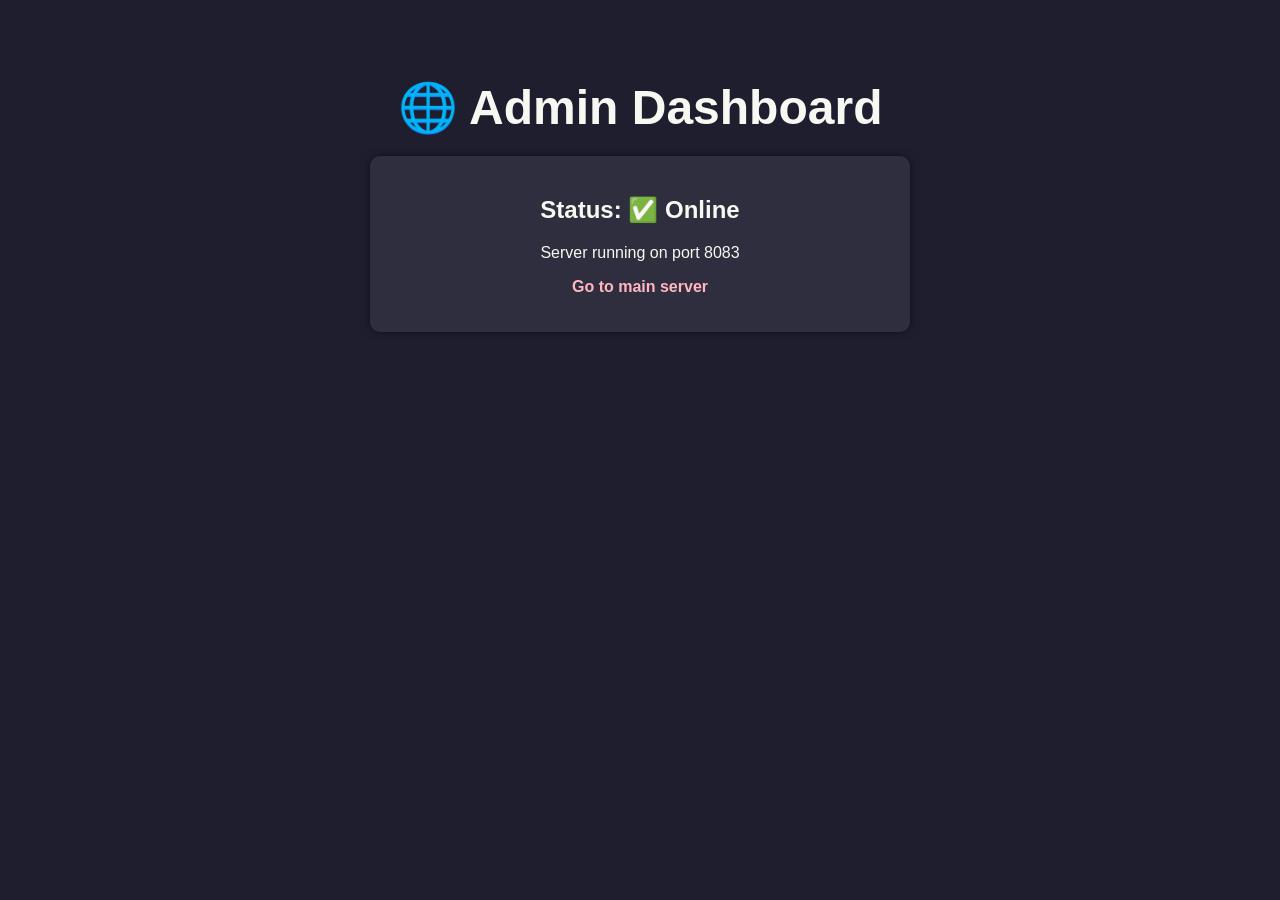
<file: www/dashboard.html>
<!DOCTYPE html>
<html lang="en">
<head>
	<meta charset="UTF-8">
	<title>Admin Dashboard</title>
	<style>
		body {
			background-color: #1e1e2f;
			color: #f8f8f2;
			font-family: 'Segoe UI', sans-serif;
			padding: 40px;
			text-align: center;
		}
		h1 {
			font-size: 3em;
			margin-bottom: 10px;
		}
		.card {
			background: #2e2e3e;
			padding: 20px;
			margin: 20px auto;
			border-radius: 10px;
			max-width: 500px;
			box-shadow: 0 0 10px rgba(0,0,0,0.5);
		}
		a {
			color: #ffb6c1; /* light pink */
			text-decoration: none;
			font-weight: bold;
		}
		a:hover {
			text-decoration: underline;
		}
	</style>
</head>
<body>
	<h1>🌐 Admin Dashboard</h1>
	<div class="card">
		<h2>Status: ✅ Online</h2>
		<p>Server running on port 8083</p>
		<p><a href="http://localhost:8081/">Go to main server</a></p>
	</div>
</body>
</html>
</file>
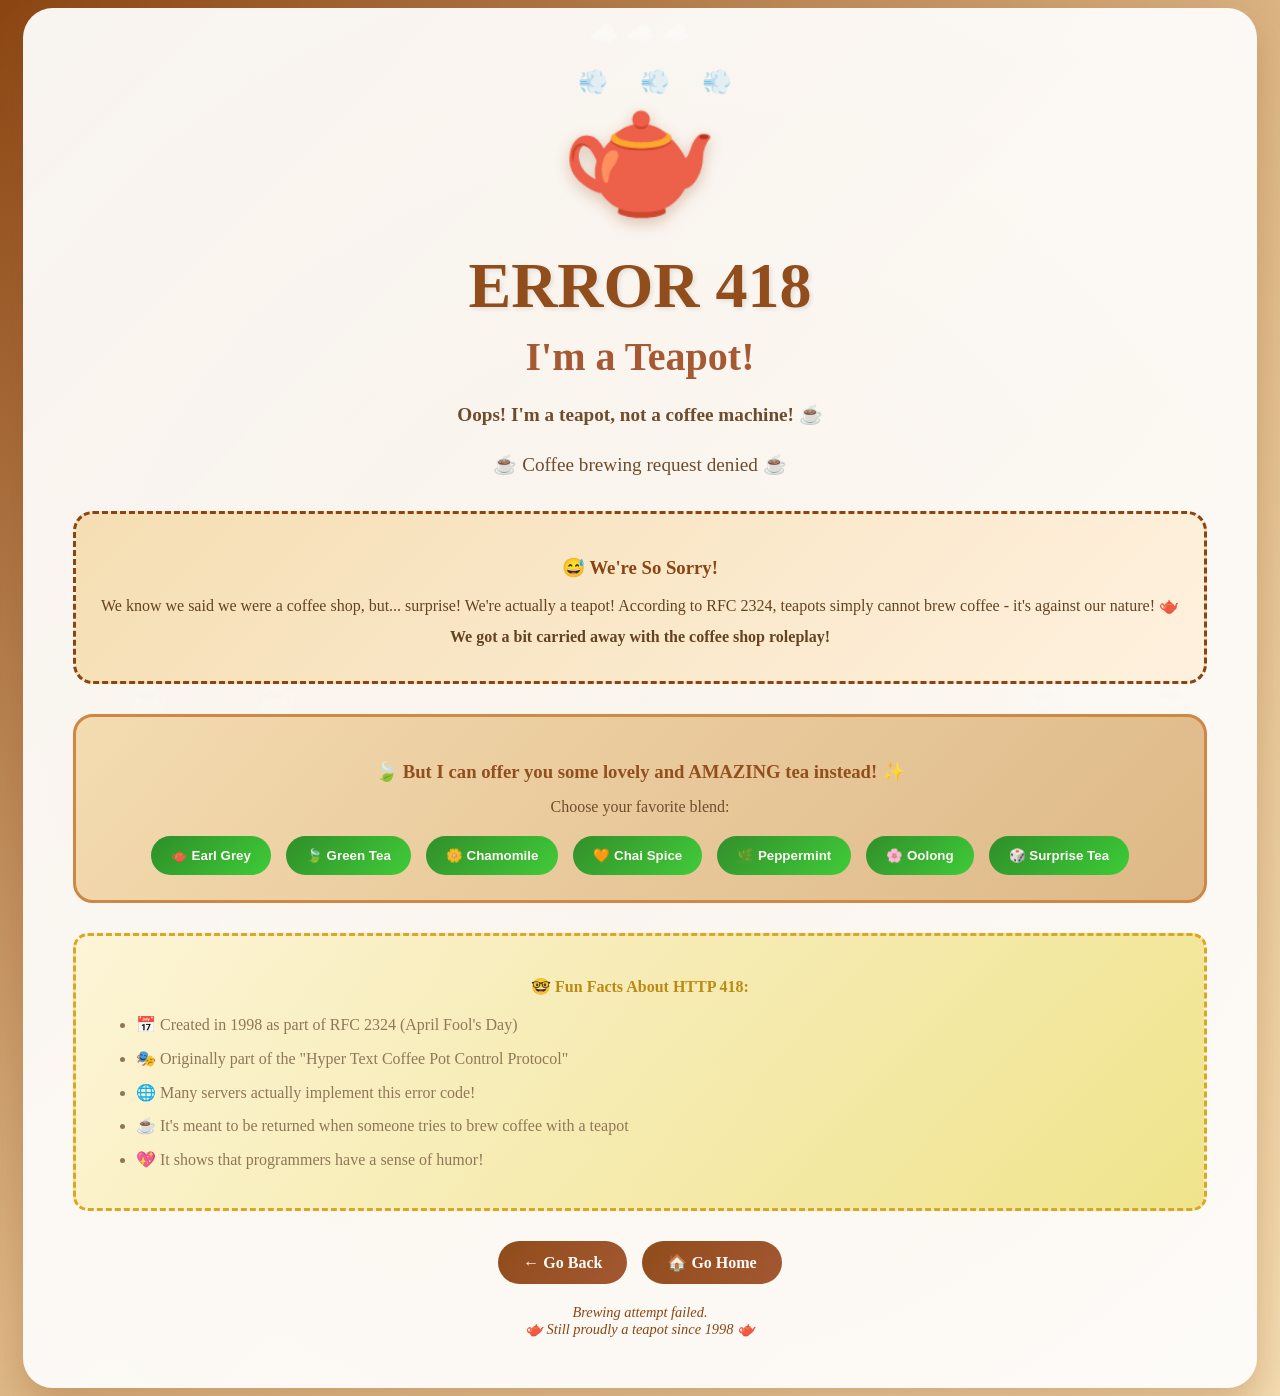
<file: www/error/418.html>
<!DOCTYPE html>
<html lang="en">
<head>
	<meta charset="UTF-8">
	<meta name="viewport" content="width=device-width, initial-scale=1.0">
	<title>418 - I'm a Teapot</title>
	<style>
		@import url('https://fonts.googleapis.com/css2?family=Fredoka+One:wght@400&family=Comic+Neue:wght@400;700&display=swap');

		body.error-418 {
			background: linear-gradient(135deg, #8B4513 0%, #DEB887 50%, #F5DEB3 100%);
			min-height: 100vh;
			display: flex;
			align-items: center;
			justify-content: center;
		}

		.teapot-container {
			background: rgba(255, 255, 255, 0.95);
			border-radius: 30px;
			padding: 50px;
			max-width: 1200px;
			text-align: center;
			box-shadow: 0 20px 40px rgba(139, 69, 19, 0.3);
			position: relative;
			overflow: hidden;
		}

		.teapot-container::before {
			content: '';
			position: absolute;
			top: -50%;
			right: -50%;
			width: 200%;
			height: 200%;
			pointer-events: none;
			background: radial-gradient(circle, rgba(222, 184, 135, 0.1) 0%, transparent 70%);
			animation: steam 8s ease-in-out infinite;
		}

		@keyframes steam {
			0%, 100% { transform: translate(0, 0) rotate(0deg); }
			25% { transform: translate(-10px, -20px) rotate(90deg); }
			50% { transform: translate(-5px, -40px) rotate(180deg); }
			75% { transform: translate(10px, -20px) rotate(270deg); }
		}

		/* Floating coffee beans */
		.coffee-bean {
			position: absolute;
			font-size: 2rem;
			opacity: 0.3;
			animation: float-beans 15s linear infinite;
			pointer-events: none;
		}

		.teapot-emoji {
			font-size: 8rem;
			margin: 20px 0;
			animation: teapot-wiggle 3s ease-in-out infinite;
			text-shadow: 0 5px 15px rgba(139, 69, 19, 0.3);
		}

		@keyframes teapot-wiggle {
			0%, 100% { transform: rotate(0deg) scale(1); }
			25% { transform: rotate(-5deg) scale(1.05); }
			50% { transform: rotate(0deg) scale(1.1); }
			75% { transform: rotate(5deg) scale(1.05); }
		}

		.explanation {
				background: linear-gradient(135deg, #F5DEB3 0%, rgb(255, 241, 223) 100%);
				border: 3px dashed #8B4513;
				border-radius: 20px;
				padding: 25px;
				margin: 30px 0;
				position: relative;
				z-index: 1;
			}

		.error-code {
			font-size: 4rem;
			color: #8B4513;
			font-weight: bold;
			margin: 20px 0 10px 0;
			text-shadow: 2px 2px 4px rgba(0, 0, 0, 0.1);
		}

		.error-title {
			font-size: 2.5rem;
			color: #A0522D;
			margin: 10px 0 20px 0;
			font-weight: bold;
		}

		.teapot-message {
			font-size: 1.2rem;
			line-height: 1.6;
			color: #654321;
			margin: 20px 0 30px 0;
		}

		/* Steam effect */
		.steams {
			position: absolute;
			font-size: 1.5rem;
			opacity: 0.6;
			animation: steam-rise 3s ease-in-out infinite;
			pointer-events: none;
		}

		@keyframes steams-rise {
			0% { transform: translateY(0) scale(1); opacity: 0.6; }
			50% { transform: translateY(-30px) scale(1.2); opacity: 0.3; }
			100% { transform: translateY(-60px) scale(1.5); opacity: 0; }
		}

		.steam-effect {
			position: absolute;
			top: 20px;
			left: 50%;
			transform: translateX(-50%);
			font-size: 1.5rem;
			opacity: 0.6;
			animation: float-steam 4s ease-in-out infinite;
			pointer-events: none;
		}

		@keyframes float-steam {
			0%, 100% { transform: translateX(-50%) translateY(0); opacity: 0.6; }
			50% { transform: translateX(-50%) translateY(-20px); opacity: 0.3; }
		}

		.coffee-options {
			background: linear-gradient(135deg, #F5DEB3 0%, #DEB887 100%);
			border: 3px solid #CD853F;
			border-radius: 20px;
			padding: 25px;
			margin: 30px 0;
		}

		.coffee-options h3 {
			color: #8B4513;
			margin-bottom: 15px;
		}

		.coffee-buttons {
			display: flex;
			gap: 15px;
			justify-content: center;
			flex-wrap: wrap;
			margin-top: 20px;
		}

		.coffee-btn {
			background: linear-gradient(135deg, #228B22 0%, #32CD32 100%);
			color: white;
			border: none;
			padding: 12px 20px;
			border-radius: 20px;
			cursor: pointer;
			font-weight: bold;
			transition: all 0.3s ease;
			display: flex;
			align-items: center;
			gap: 8px;
		}

		.coffee-btn:hover {
			transform: translateY(-3px) scale(1.05);
			box-shadow: 0 8px 20px rgba(139, 69, 19, 0.4);
		}

		.teapot-facts {
			background: linear-gradient(135deg, #FFF8DC 0%, #F0E68C 100%);
			border: 3px dashed #DAA520;
			border-radius: 15px;
			padding: 20px;
			margin: 25px 0;
			text-align: left;
		}

		.teapot-facts h4 {
			color: #B8860B;
			text-align: center;
			margin-bottom: 15px;
		}

		.teapot-facts ul {
			color: #8B7355;
			line-height: 1.6;
		}

		.teapot-facts li {
			margin: 8px 0;
		}

		.action-buttons {
			display: flex;
			gap: 15px;
			justify-content: center;
			margin-top: 30px;
			flex-wrap: wrap;
		}

		.home-link.teapot {
			background: linear-gradient(135deg, #8B4513 0%, #A0522D 100%);
			color: white;
			padding: 12px 25px;
			border-radius: 25px;
			text-decoration: none;
			font-weight: bold;
			transition: all 0.3s ease;
			display: flex;
			align-items: center;
			gap: 8px;
		}

		.home-link.teapot:hover {
			transform: translateY(-3px);
			box-shadow: 0 8px 20px rgba(139, 69, 19, 0.4);
		}

		.brewing-animation {
			position: relative;
			display: inline-block;
		}

		.brewing-dots {
			display: inline-block;
			animation: brewing 2s ease-in-out infinite;
		}

		@keyframes brewing {
			0%, 100% { opacity: 1; }
			50% { opacity: 0.3; }
		}

		.timestamp {
			color: #8B4513;
			font-style: italic;
			font-size: 0.9rem;
			margin-top: 20px;
			position: relative;
			z-index: 1;
		}

	</style>
</head>
<body class="error-418">

	<!-- Floating coffee beans -->
	<div class="coffee-bean" style="left: 10%; animation-delay: 0s;">☕</div>
	<div class="coffee-bean" style="left: 20%; animation-delay: 2s;">☕</div>
	<div class="coffee-bean" style="left: 80%; animation-delay: 4s;">☕</div>
	<div class="coffee-bean" style="left: 90%; animation-delay: 6s;">☕</div>
	<div class="steam-effect">☁️ ☁️ ☁️</div>

	<div class="teapot-container">
		<!-- Steam effects -->
		<div class="steams" style="top: 60px; left: 45%; animation-delay: 0s;">💨</div>
		<div class="steams" style="top: 60px; left: 50%; animation-delay: 1s;">💨</div>
		<div class="steams" style="top: 60px; left: 55%; animation-delay: 2s;">💨</div>

		<div class="teapot-emoji">🫖</div>
		<div class="error-code">ERROR 418</div>
		<div class="error-title">I'm a Teapot!</div>

		<div class="teapot-message">
			<p><strong>Oops! I'm a teapot, not a coffee machine!</strong> ☕</p>
			<p>☕ Coffee brewing request denied ☕</p>
		</div>

		<div class="explanation">
			<h3 style="color: #8B4513; margin-bottom: 15px;">😅 We're So Sorry!</h3>
			<p style="margin: 0; color: #654321; line-height: 1.5;">
				We know we said we were a coffee shop, but... surprise! We're actually a teapot!
				According to RFC 2324, teapots simply cannot brew coffee - it's against our nature! 🫖
			</p>
			<p style="margin: 10px 0; color: #654321;">
				<strong>We got a bit carried away with the coffee shop roleplay!</strong>
			</p>
		</div>

		<div class="coffee-options">
			<h3>🍃 But I can offer you some lovely and AMAZING tea instead! ✨</h3>
			<p style="margin: 10px 0; color: #654321;">Choose your favorite blend:</p>

			<div class="coffee-buttons">
				<button class="coffee-btn" onclick="brewTea('Earl Grey')">
					🫖 Earl Grey
				</button>
				<button class="coffee-btn" onclick="brewTea('Green Tea')">
					🍃 Green Tea
				</button>
				<button class="coffee-btn" onclick="brewTea('Chamomile')">
					🌼 Chamomile
				</button>
				<button class="coffee-btn" onclick="brewTea('Chai')">
					🧡 Chai Spice
				</button>
				<button class="coffee-btn" onclick="brewTea('Peppermint')">
					🌿 Peppermint
				</button>
				<button class="coffee-btn" onclick="brewTea('Jasmine')">
					🌸 Oolong
				</button>
				<button class="coffee-btn" onclick="brewTea('Surprise')">
					🎲 Surprise Tea
				</button>
			</div>
		</div>

		<div class="teapot-facts">
			<h4>🤓 Fun Facts About HTTP 418:</h4>
			<ul>
				<li>📅 Created in 1998 as part of RFC 2324 (April Fool's Day)</li>
				<li>🎭 Originally part of the "Hyper Text Coffee Pot Control Protocol"</li>
				<li>🌐 Many servers actually implement this error code!</li>
				<li>☕ It's meant to be returned when someone tries to brew coffee with a teapot</li>
				<li>💖 It shows that programmers have a sense of humor!</li>
			</ul>
		</div>

		<div id="brewing-message" style="display: none; color: #8B4513; font-weight: bold; margin: 20px 0;">
			<div class="brewing-animation">
				☕ Brewing your tea<span class="brewing-dots">...</span>
			</div>
		</div>

		<div class="action-buttons">
			<a href="javascript:history.back()" class="home-link teapot">
				← Go Back
			</a>
			<a href="/" class="home-link teapot" onclick="goHome(event)">
				🏠 Go Home
			</a>
		</div>

		<div class="timestamp">
			Brewing attempt failed.<br>
			🫖 Still proudly a teapot since 1998 🫖
		</div>
	</div>

	<script>
		function brewTea(teaType) {
			const messages = {
				'surprise': '🎲 Surprise tea: Magical blend with extra sparkles! ✨',
				'Earl Grey': '🫖 Perfect Earl Grey brewing... Elegant and bergamot-scented! 🍋',
				'Green Tea': '🍃 Fresh green tea steeping... Zen and healthy! 🧘‍♀️',
				'Chamomile': '🌼 Soothing chamomile brewing... Perfect for relaxation! 😌',
				'Chai': '🧡 Spicy chai tea brewing... Warm and comforting! 🍂',
				'Peppermint': '🌿 Refreshing peppermint tea brewing... Cool and invigorating! ❄️',
				'Jasmine': '🌸 Fragrant jasmine tea brewing... Floral and delightful! 🌺'
			};

			const message = messages[teaType] || '🫖 Mystery tea brewing... Surprise flavor incoming! 🎭';

			// Create brewing notification
			const notification = document.createElement('div');
			notification.style.cssText = `
				position: fixed;
				top: 20px;
				right: 20px;
				background: linear-gradient(135deg, #228B22, #32CD32);
				color: white;
				padding: 20px 30px;
				border-radius: 25px;
				z-index: 10000;
				animation: slideIn 0.5s ease-out;
				box-shadow: 0 10px 30px rgba(0, 0, 0, 0.3);
				font-weight: bold;
				max-width: 350px;
				border: 3px solid #90EE90;
			`;

			notification.innerHTML = `
				<div style="font-size: 1.2rem; margin-bottom: 5px;">🫖 Tea Brewing Success!</div>
				<div style="font-size: 1rem;">${message}</div>
			`;

			document.body.appendChild(notification);

			// Add sparkle effect
			createSparkles();

			setTimeout(() => {
				notification.style.animation = 'slideOut 0.5s ease-in forwards';
				setTimeout(() => notification.remove(), 500);
			}, 4000);
		}

		function createSparkles() {
			for (let i = 0; i < 20; i++) {
				setTimeout(() => {
					const sparkle = document.createElement('div');
					sparkle.innerHTML = '✨';
					sparkle.style.cssText = `
						position: fixed;
						left: ${Math.random() * window.innerWidth}px;
						top: ${Math.random() * window.innerHeight}px;
						font-size: ${15 + Math.random() * 15}px;
						pointer-events: none;
						z-index: 9999;
						animation: sparkle-magic 3s ease-out forwards;
						color: #32CD32;
					`;

					document.body.appendChild(sparkle);
					setTimeout(() => sparkle.remove(), 3000);
				}, i * 100);
			}
		}

		// Add floating coffee scent effect
		function createCoffeeScent() {
			const scent = document.createElement('div');
			scent.innerHTML = '☁️';
			scent.style.cssText = `
				position: fixed;
				left: ${Math.random() * window.innerWidth}px;
				top: ${window.innerHeight + 20}px;
				font-size: ${20 + Math.random() * 10}px;
				pointer-events: none;
				z-index: 1000;
				animation: denied-scent 6s ease-out forwards;
				opacity: 0.7;
			`;

			document.body.appendChild(scent);
			setTimeout(() => scent.remove(), 6000);
		}

		// Create denied coffee scents periodically
		setInterval(createCoffeeScent, 3000);

		// Add CSS animations
		const style = document.createElement('style');
		style.textContent = `
			@keyframes slideIn {
				from { transform: translateX(100%); opacity: 0; }
				to { transform: translateX(0); opacity: 1; }
			}
			@keyframes slideOut {
				from { transform: translateX(0); opacity: 1; }
				to { transform: translateX(100%); opacity: 0; }
			}
			@keyframes sparkle-magic {
				0% { opacity: 1; transform: scale(0) rotate(0deg); }
				50% { opacity: 1; transform: scale(1) rotate(180deg); }
				100% { opacity: 0; transform: scale(0) rotate(360deg); }
			}
			@keyframes denied-scent {
				0% { transform: translateY(0) rotate(0deg); opacity: 0.7; }
				50% { transform: translateY(-100px) rotate(180deg); opacity: 0.4; }
				100% { transform: translateY(-200px) rotate(360deg); opacity: 0; }
			}
		`;
		document.head.appendChild(style);

		// Welcome message for teapot enthusiasts
		setTimeout(() => {
			console.log('🫖 Welcome to the most polite error page on the internet! 🫖');
			console.log('📜 RFC 2324 compliance level: 100%');
			console.log('☕ Coffee brewing capability: 0%');
			console.log('🍃 Tea brewing capability: ∞%');
		}, 1000);
	</script>
</body>
</html>
</file>
